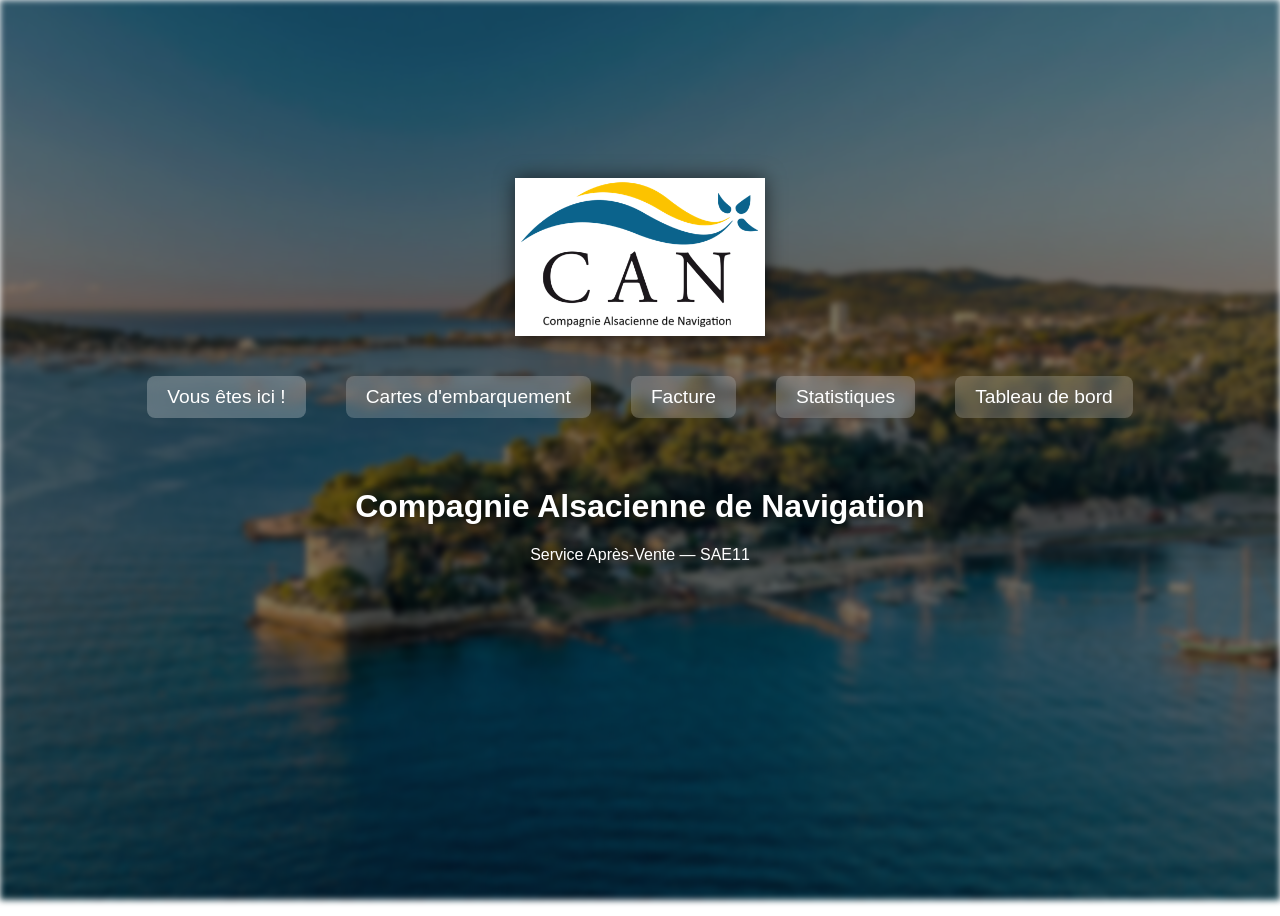
<file: Index.html>
<!DOCTYPE html>
<html lang="fr">
<head>
  <meta charset="utf-8" />
  <meta name="viewport" content="width=device-width,initial-scale=1" />
  <title>CAN - Accueil</title>
  <link rel="stylesheet" href="accueil.css">
</head>
<body class="accueil">
  <header>
    <div>
      <div>
        <a href="Index.html"><img id="logo" src="CAN.png" alt="Logo CAN"></a>
        <nav>
          <a href="Index.html" class="active">
            Vous êtes ici !
            <div class="preview">Accueil : Présentation de la compagnie</div>
          </a>
          <a href="Carte_embarquement.html">
            Cartes d'embarquement
            <div class="preview">Générez et consultez les cartes</div>
          </a>
          <a href="Facture.html">
            Facture
            <div class="preview">Voir et télécharger vos factures</div>
          </a>
          <a href="Statistiques.html">
            Statistiques
            <div class="preview">Graphiques et données détaillées</div>
          </a>
          <a href="Tableau_Bord.html">
            Tableau de bord
            <div class="preview">Consultez le tableau de bord</div>
          </a>
        </nav>
      </div>
      <div>
        <h1>Compagnie Alsacienne de Navigation</h1>
        <p>Service Après-Vente — SAE11</p>
      </div>
    </div>
  </header>


  <main>
  </main>
</body>
</html>
</file>
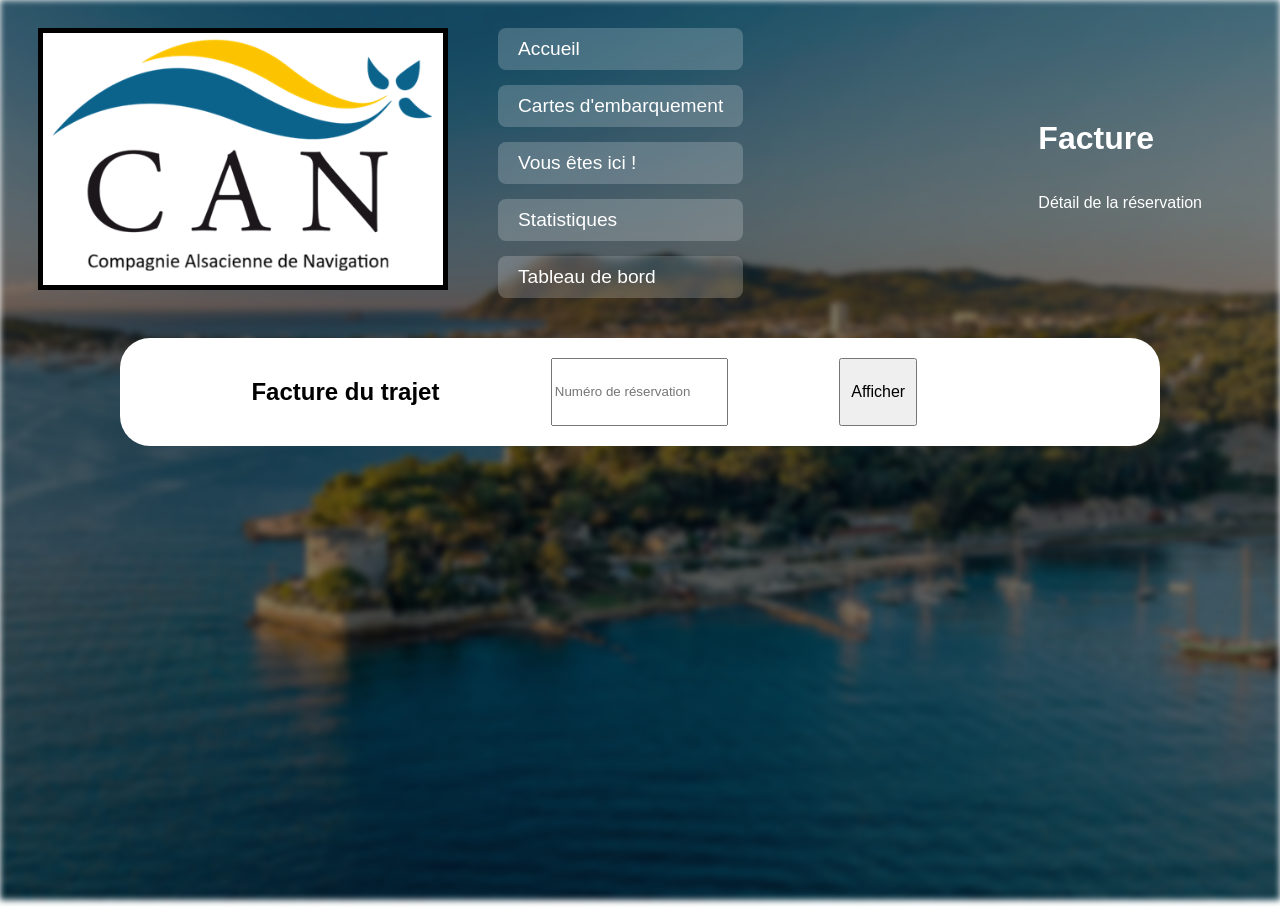
<file: Facture.html>
<!DOCTYPE html>
<html lang="fr">
<head>
  <meta charset="utf-8" />
  <meta name="viewport" content="width=device-width,initial-scale=1" />
  <title>CAN - Facture</title>
  <link rel="stylesheet" href="reste.css">
</head>
<body>
  <header>
    <div>
      <a href="Index.html"><img id="logo" src="CAN.png" alt="Logo CAN"></a>
      <div>
        <nav>
          <a href="Index.html">Accueil</a>
          <a href="Carte_embarquement.html">Cartes d'embarquement</a>
          <a href="Facture.html" class="active">Vous êtes ici !</a>
          <a href="Statistiques.html">Statistiques</a>
          <a href="Tableau_Bord.html">Tableau de bord</a>
        </nav>
      </div>
    </div>
    <div>
      <h1>Facture</h1>
      <p>Détail de la réservation</p>
    </div>
  </header>

  
  <main>
    <h2>Facture du trajet</h2>
    <input id="reservationId" placeholder="Numéro de réservation">
    <button id="charger">Afficher</button>
    <div id="facture"></div>
  </main>
  <script src="Facture.js"></script>
</body>
</html>
</file>
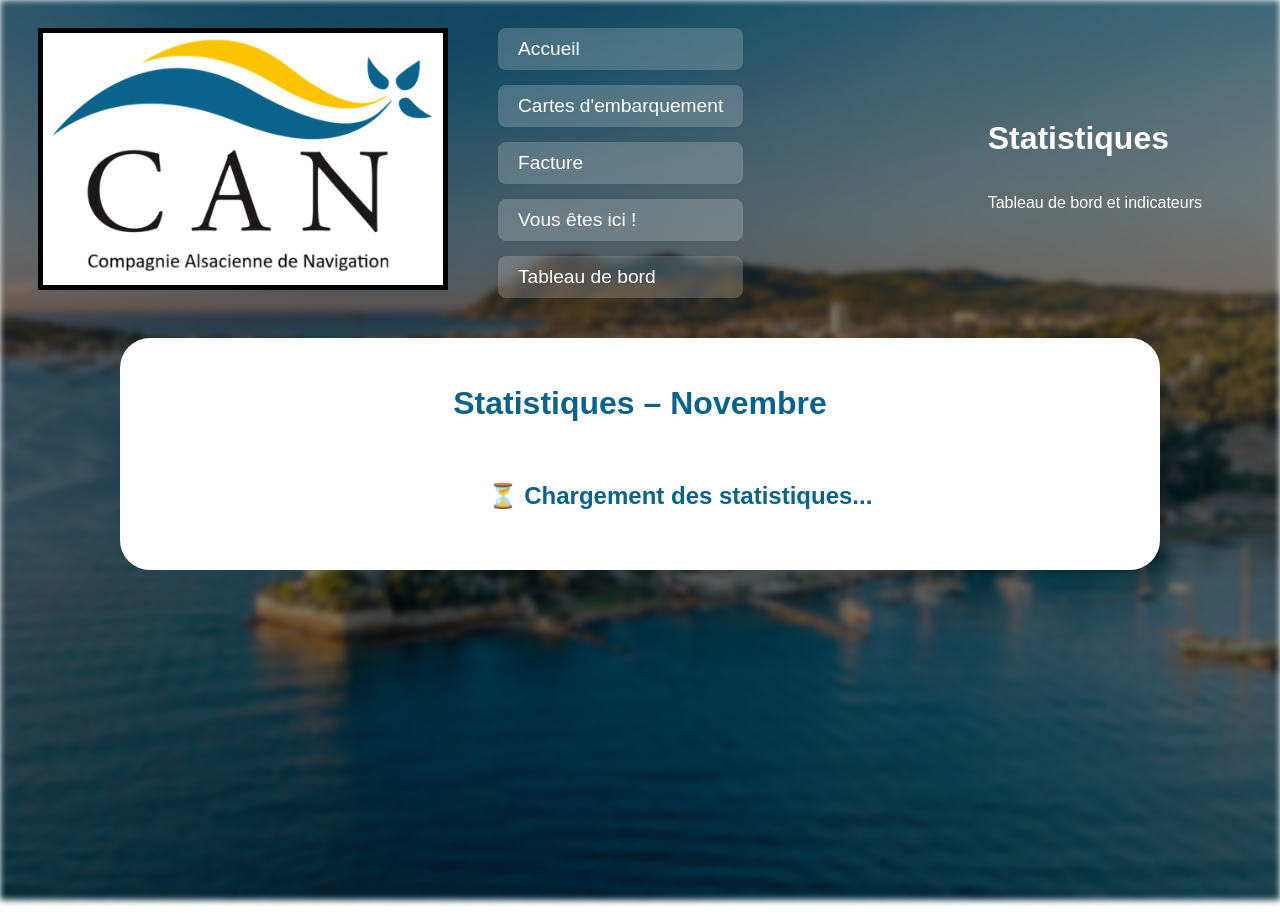
<file: Statistiques.html>
<!DOCTYPE html>
<html lang="fr">
<head>
  <meta charset="utf-8" />
  <meta name="viewport" content="width=device-width,initial-scale=1" />
  <title>CAN - Statistiques</title>
  <link rel="stylesheet" href="reste.css">
</head>
<body>
  <header>
    <div>
      <a href="Index.html"><img id="logo" src="CAN.png" alt="Logo CAN"></a>
      <div>
        <nav>
          <a href="Index.html">Accueil</a>
          <a href="Carte_embarquement.html">Cartes d'embarquement</a>
          <a href="Facture.html">Facture</a>
          <a href="Statistiques.html" class="active">Vous êtes ici !</a>
          <a href="Tableau_Bord.html">Tableau de bord</a>
        </nav>
      </div>
    </div>
    <div>
      <h1>Statistiques</h1>
      <p>Tableau de bord et indicateurs</p>
    </div>
  </header>


  <main>
    <h2 class="stats-title">Statistiques – Novembre</h2>
    <div id="stats"></div>
  </main>
  <script src="Stat.js"></script>
</body>
</html>
</file>
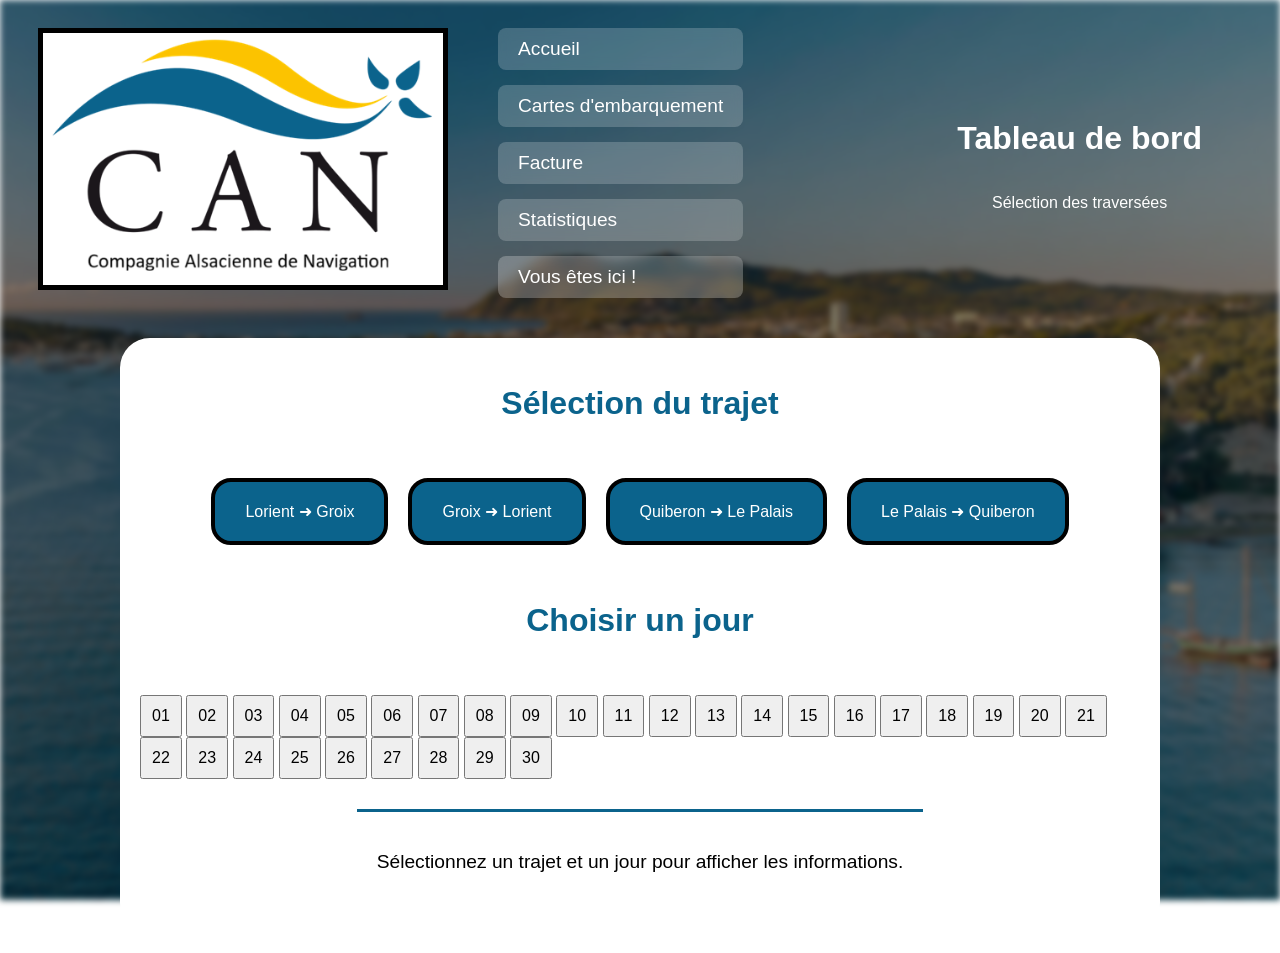
<file: Tableau_Bord.html>
<!DOCTYPE html>
<html lang="fr">
<head>
  <meta charset="UTF-8">
  <meta name="viewport" content="width=device-width, initial-scale=1.0">
  <title>CAN - Tableau de bord</title>
  <link rel="stylesheet" href="reste.css">
</head>
<body>

<header>
  <div>
    <a href="Index.html">
      <img id="logo" src="CAN.png" alt="Logo CAN">
    </a>
    <nav>
      <a href="Index.html">Accueil</a>
      <a href="Carte_embarquement.html">Cartes d'embarquement</a>
      <a href="Facture.html">Facture</a>
      <a href="Statistiques.html">Statistiques</a>
      <a href="Tableau_Bord.html" class="actif">Vous êtes ici !</a>
    </nav>
  </div>
  <div>
    <h1>Tableau de bord</h1>
    <p>Sélection des traversées</p>
  </div>
</header>

<main class="dashboard">

  <h2 class="dashboard-title">Sélection du trajet</h2>

  <section class="trajets">

    <div class="carte-trajet" id-liaison="1">
        <span>Lorient</span>
        <span class="fleche">➜</span>
        <span>Groix</span>
    </div>

    <div class="carte-trajet" id-liaison="2">
        <span>Groix</span>
        <span class="fleche">➜</span>
        <span>Lorient</span>
    </div>

    <div class="carte-trajet" id-liaison="3">
        <span>Quiberon</span>
        <span class="fleche">➜</span>
        <span>Le Palais</span>
    </div>

    <div class="carte-trajet" id-liaison="4">
        <span>Le Palais</span>
        <span class="fleche">➜</span>
        <span>Quiberon</span>
    </div>

    </section>


  <h2 class="dashboard-title">Choisir un jour</h2>

  <section class="jours-grid">

    <button class="jour">01</button>
    <button class="jour">02</button>
    <button class="jour">03</button>
    <button class="jour">04</button>
    <button class="jour">05</button>
    <button class="jour">06</button>
    <button class="jour">07</button>
    <button class="jour">08</button>
    <button class="jour">09</button>
    <button class="jour">10</button>
    <button class="jour">11</button>
    <button class="jour">12</button>
    <button class="jour">13</button>
    <button class="jour">14</button>
    <button class="jour">15</button>
    <button class="jour">16</button>
    <button class="jour">17</button>
    <button class="jour">18</button>
    <button class="jour">19</button>
    <button class="jour">20</button>
    <button class="jour">21</button>
    <button class="jour">22</button>
    <button class="jour">23</button>
    <button class="jour">24</button>
    <button class="jour">25</button>
    <button class="jour">26</button>
    <button class="jour">27</button>
    <button class="jour">28</button>
    <button class="jour">29</button>
    <button class="jour">30</button>

    </section>


  <section id="resultats" class="resultats">
    <p>Sélectionnez un trajet et un jour pour afficher les informations.</p>
  </section>

</main>

<script src="TableauDeBord.js"></script>
</body>
</html>
</file>
<file: accueil.css>
body::before {
  content: ""; /* Obligatoire, sinon pseudo-élément n’existe pas, genre c'est invisible */
  position: fixed; 
  top: 0;
  left: 0;
  width: 100%;
  height: 100%;
  background: url("port.jpg") center/cover no-repeat; /* L’image de fond, centrée, qui couvre tout l’écran */
  filter: brightness(0.5) blur(3px); /* On rend l’image sombre et floue */
  z-index: -1; /* Derrière tout le contenu, sinon il cache tout */
}

body {
  background: transparent !important;  /* On voit bien l’image derrière, le !important dit “me touche pas” */
  min-height: 100vh; /* Toujours au moins la hauteur de l’écran */
  font-family: Arial, sans-serif; 
  position: relative; /* Sert de référence pour les éléments position: absolute à l’intérieur */
  color: white;
  overflow-x: hidden; /* Pas de scroll horizontal chelou */
}

header {
  width: 100%;
  text-align: center;
  padding: 20px 0;
}

#logo {
  width: 250px;
  display: block;
  margin: 150px auto 40px auto;
  filter: drop-shadow(0 0 10px rgba(0,0,0,0.6)); 
}

nav {
  display: flex; 
  justify-content: center; 
  margin-top: 20px;
  gap: 40px;
  margin-bottom: 70px;
}

nav a {
  text-decoration: none;
  color: white;
  font-size: 1.2em;
  padding: 10px 20px;
  border-radius: 8px; 
  transition: 0.3s;
  backdrop-filter: blur(6px); 
  background: rgba(255,255,255,0.2); 
  position: relative; /* Important pour que .preview soit bien positionné par rapport à son lien */
}

nav a.active {
  background: rgba(255, 255, 255, 0.25); 
}

nav a:hover {
  background: rgba(255, 255, 255, 0.35);
  transform: scale(1.1); 
}

nav a .preview {
  position: absolute; /* On le sort du flow normal pour le placer où on veut */
  top: 40px;
  left: 50%;
  transform: translateX(-50%); 
  width: 250px;
  padding: 15px;
  background: rgba(255,255,255,0.20);
  backdrop-filter: blur(8px); 
  border-radius: 12px;
  opacity: 0; /* Invisible par défaut */
  pointer-events: none; /* On peut pas cliquer dessus tant qu’il est caché */
  transition: 0.25s; 
  color: white;
  font-size: 0.9em;
  text-align: center;
  box-shadow: 0 0 10px rgba(0,0,0,0.4);
}

nav a:hover .preview {
  opacity: 1; /* On affiche le preview quand on passe la souris */
}

header h1,
header p {
  text-shadow: 0 0 8px rgba(0,0,0,0.7); 
  margin-top: 10px;
}

@media (max-width: 1024px) {      /*Modification effectués quand ouvert sur un appareil de maximum 1024px*/
  #logo {
    width: 200px; 
    margin: 100px auto 30px auto;
  }
  nav {
    gap: 25px;
  }
  nav a {
    font-size: 1em;
    padding: 8px 16px;
  }
  nav a .preview {
    width: 200px;
    font-size: 0.8em;
  }
}

@media (max-width: 768px) {/*Modification effectués quand ouvert sur un appareil de maximum 768px*/
  #logo {
    width: 180px;
    margin: 80px auto 20px auto;
  }
  nav {
    flex-direction: column; 
    gap: 15px;
    margin-top: 15px;
  }
  nav a {
    font-size: 1em;
    padding: 10px 15px;
  }
  nav a .preview {
    width: 180px;
    font-size: 0.75em;
  }
}
</file>
<file: reste.css>
body::before {
  content: "";
  position: fixed;
  top: 0;
  left: 0;
  width: 100%;
  height: 100%;
  background: url("port.jpg") center/cover no-repeat;
  filter: brightness(0.5) blur(3px);
  z-index: -1;
}

body {
  background: transparent !important;
  min-height: 100vh;
  font-family: Arial, sans-serif;
  position: relative;
  color: black;
  overflow-x: hidden;
}

header {
  color: white;
  padding: 20px 20px;
  display: flex;
  flex-direction: row;
  justify-content: space-between;
  align-items: center;
}

#logo {
  width: 400px;
  height: auto;
  border:5px black solid;
  margin-left: 10px;
  transition: all 0.5s ease;
}

#logo:hover {
  transform: scale(101%);
  filter: brightness(0.7);
}

header nav {
  display: flex;
  flex-direction: column;
  gap: 15px;
}

header nav a {
  text-decoration: none;
  color: white;
  font-size: 1.2em;
  padding: 10px 20px;
  border-radius: 8px;
  transition: 0.3s;
  backdrop-filter: blur(6px);
  background: rgba(255,255,255,0.2);
  position: relative;
}

header nav a.actif {
  background: rgba(255, 255, 255, 0.25);
}

header nav a:hover {
  background: rgba(255, 255, 255, 0.35);
  transform: scale(1.05);
}

main {
  background-color: white;
  border-radius: 30px;
  margin:  20px auto 20px auto;
  width: 1000px;
  padding: 20px;
  display: flex;
  justify-content: space-evenly;
  flex-wrap: wrap;
}

article > figure:nth-child(1) {
  border: 8px black solid;
  margin-top: 5px; 
  border-radius: 50px;
  display: flex;
  justify-content: start;
  scale: 50%;
  background-color: white;
  font-size: 60px;
}

article h2 {
  color: white;
}

header > div:nth-child(1){
  display: flex;
  flex-direction: row;
  gap: 50px;
}

header >div:nth-child(2){
  display: flex;
  flex-direction: column;
  margin-right: 50px;
}

header >div > p{
  display: flex;
  justify-content: center;
}

#carteEmbarquement {
  margin-top: 20px;
}

.navigation {
  margin-top: 10px;
}

button {
  padding: 10px;
  font-size: 16px;
}

.carte {
  border: 2px solid black;
  padding: 15px;
  background: white;
  max-width: 400px;
}

.carte-embarquement {
  display: flex;
  background: #0b638c;
  border: 6px solid black;
  border-radius: 25px;
  padding: 20px;
  width: 900px;
  color: white;
  gap: 20px;
}

.carte-gauche {
  background: #0b638c;
  width: 45%;
  display: flex;
  flex-direction: column;
  gap: 15px;
}

.logo-carte {
  background: white;
  padding: 10px;
  border-radius: 15px;
  width: 250px;
}

.ligne {
  display: flex;
  justify-content: space-between;
  background: white;
  color: black;
  padding: 8px 12px;
  border-radius: 10px;
  font-weight: bold;
}

.carte-droite {
  background: white;
  color: black;
  width: 55%;
  padding: 20px;
  border-radius: 20px;
  position: relative;
}

.carte-droite h3 {
  background: #0b638c;
  color: white;
  padding: 10px;
  border-radius: 15px;
  text-align: center;
}

.carte-droite h4 {
  margin-top: 15px;
}

.navigation {
  margin-top: 20px;
}

.infos-droite {
  display: flex;
  justify-content: space-between;
  align-items: flex-start;
  gap: 20px;
}

.infos-ligne {
  display: flex;
  justify-content: space-between;
  align-items: flex-start;
  gap: 20px;
}

.infos-text {
  width: 70%;
}

#qrcode {
  width: 120px;
  margin-right: 80px;
}

.num-nom-res {
  border-bottom: 3px black solid;
  margin-bottom: 15px;
}

.facture {
  border: 3px black solid;
  padding: 10px;
  border-radius: 20px;
}

.facture > tr,th,td {
  border: 2px black solid;
  padding-left: 4px;
  padding-right: 30px;
}

.facture > table {
  border-collapse: collapse;
  border: 2px black solid;
}

.stats-title {
  width: 100%;
  text-align: center;
  margin-bottom: 20px;
  font-size: 2em;
  color: #0b638c;
}

#stats {
  display: grid;
  grid-template-columns: repeat(auto-fit, minmax(220px, 1fr));
  gap: 20px;
  width: 100%;
}

.stat {
  background: linear-gradient(135deg, #0b638c, #0e7fb4);
  color: white;
  padding: 20px;
  border-radius: 20px;
  border: 4px solid black;
  box-shadow: 0 8px 20px rgba(0,0,0,0.3);
  text-align: center;
  transition: transform 0.3s ease;
}

.stat:hover {
  transform: translateY(-5px) scale(1.02);
}

.stat h3 {
  margin-bottom: 15px;
  font-size: 1.4em;
  border-bottom: 2px solid rgba(255,255,255,0.4);
  padding-bottom: 8px;
}

.stat p {
  margin: 6px 0;
  font-size: 1.05em;
}

.stat strong {
  color: #ffd966;
}

.stat-total {
  grid-column: 1 / -1;
  background: #1e1e1e;
  color: white;
  padding: 25px;
  border-radius: 25px;
  border: 5px solid black;
  text-align: center;
  font-size: 1.4em;
  box-shadow: 0 10px 25px rgba(0,0,0,0.4);
}

.loading {
  display: flex;
  justify-content: center;
  width: 100%;
  font-size: 1.5em;
  color: #0b638c;
  padding: 40px;
  font-weight: bold;
  animation: pulse 1.5s infinite;
}

@keyframes pulse {
  0%   { opacity: 0.4; }
  50%  { opacity: 1; }
  100% { opacity: 0.4; }
}


.dashboard {
  flex-direction: column;
  align-items: center;
  gap: 30px;
}

.dashboard-title {
  width: 100%;
  text-align: center;
  color: #0b638c;
  font-size: 2em;
}

.trajets {
  display: flex;
  gap: 20px;
  flex-wrap: wrap;
  justify-content: center;
}

.carte-trajet {
  background: #0b638c;
  color: white;
  border: 4px solid black;
  border-radius: 20px;
  padding: 20px 30px;
  cursor: pointer;
  transition: 0.3s;
}

.carte-trajet:hover {
  transform: scale(1.05);
}

.carte-trajet.actif {
  background: black;
}

.jour.actif {
  background: black;
  color: white;
}

.resultats {
  width: auto;
  text-align: center;
  font-size: 1.2em;
  padding: 20px;
  border-top: 3px solid #0b638c;
}

.remplissage-container {
  display: flex;
  justify-content: center;
  gap: 30px;
  margin-top: 20px;
  flex-wrap: wrap;
}

.remplissage {
  width: 280px;
  padding: 20px;
  border-radius: 3px;
  border: 4px solid black;
  text-align: center;
  font-size: 1.3em;
  font-weight: bold;
  color: black;
}

.remplissage span {
  display: block;
  font-size: 2em;
  margin-top: 10px;
}

.vert {
  background: #6fdc6f;
}

.orange {
  background: orange;
}

.rouge {
  background: #ff4c4c;
}

.jaune {
  background: #f7ff00;
}

.table-remplissage {
  width: 100%;
  border-collapse: collapse;
  margin-top: 20px;
}

.table-remplissage th,
.table-remplissage td {
  border: 1px solid #ccc;
  padding: 10px;
  text-align: center;
}

.remplissage.vert {
  background-color: #7ed957;
}

.remplissage.orange {
  background-color: #ffb347;
}

.remplissage.rouge {
  background-color: #ff6961;
}

.remplissage.jaune {
  background-color: #ffff00;
}



@media screen and (max-width: 1000px) {

  header {
    padding: 20px 15px;
  }

  #logo {
    width: 300px;
  }

  header nav {
    gap: 10px;
  }

  header nav a {
    font-size: 1.05em;
    padding: 8px 16px;
  }

  main {
    width: 95%;
    padding: 20px;
  }

  .carte-embarquement {
    width: 100%;
    padding: 20px;
  }

  .carte-gauche {
    width: 48%;
  }

  .carte-droite {
    width: 52%;
  }

  .logo-carte {
    width: 220px;
  }

  .infos-droite,
  .infos-ligne {
    gap: 15px;
  }

  .infos-text {
    width: 65%;
  }

  #qrcode {
    width: 110px;
    margin-right: 0;
  }

  article > figure:nth-child(1) {
    scale: 70%;
    font-size: 50px;
  }
}

@media screen and (max-width: 768px) {

  header {
    flex-direction: column;
    gap: 20px;
    text-align: center;
  }

  #logo {
    width: 250px;
    margin: 0 auto;
  }

  header > div:nth-child(1) {
    flex-direction: column;
    gap: 20px;
  }

  header > div:nth-child(2) {
    margin-right: 0;
    align-items: center;
  }

  header nav {
    flex-direction: row;
    flex-wrap: wrap;
    justify-content: center;
  }

  header nav a {
    font-size: 1em;
    padding: 8px 15px;
  }

  main {
    width: 95%;
    padding: 15px;
  }

  .carte-embarquement {
    flex-direction: column;
    width: 100%;
  }

  .carte-gauche,
  .carte-droite {
    width: 100%;
  }

  .logo-carte {
    width: 180px;
    margin: 0 auto;
  }

  .infos-droite,
  .infos-ligne {
    flex-direction: column;
    gap: 10px;
  }

  .infos-text {
    width: 100%;
  }

  #qrcode {
    margin: 0 auto;
    display: block;
  }

  article > figure:nth-child(1) {
    scale: 100%;
    font-size: 40px;
    justify-content: center;
  }
}


@media screen and (max-width: 480px) {

  body {
    font-size: 14px;
  }

  #logo {
    width: 200px;
  }

  main {
    margin-left: 10px;
    margin-right: 10px;
    width: auto;
  }

  header nav a {
    font-size: 0.9em;
    padding: 6px 10px;
  }

  .carte-embarquement {
    padding: 0px;
  }

  .carte-droite h3 {
    font-size: 1em;
  }

  .ligne {
    font-size: 0.9em;
  }

  .infos-ligne {
  gap: 20px;
  width: auto;
}

  .carte-droite {
    width: auto;
  }

  .facture > tr,th,td {
  border: 1px black solid;
  padding-left: 1px;
  padding-right: 4px;
}
}
</file>
